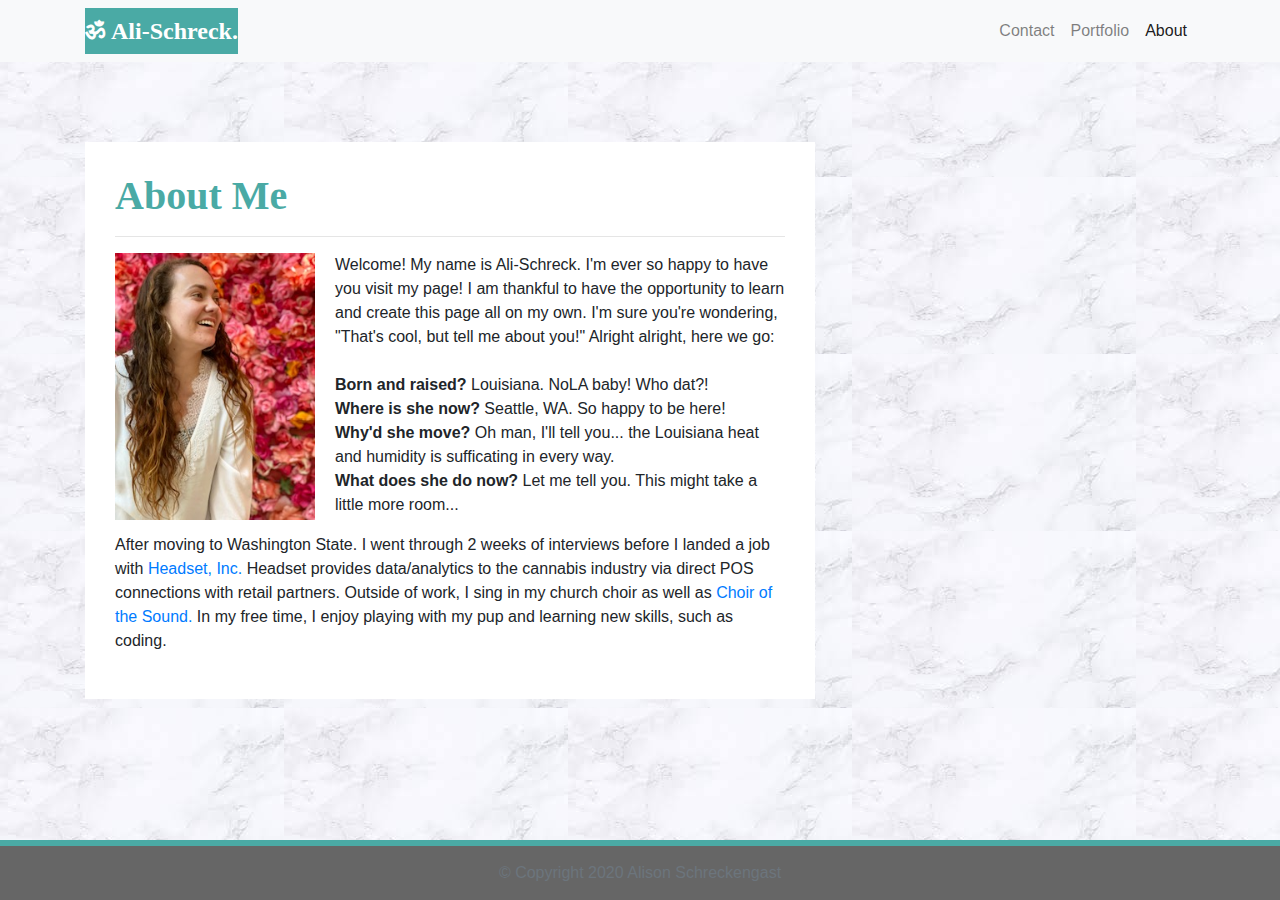
<file: index.html>
<!DOCTYPE html>
<html lang="en-us">

<head>

  <meta charset="UTF-8">
  <meta name="viewport" content="width=device-width, initial-scale=1.0">
  <meta http-equiv="X-UA-Compatible" content="ie=edge">

  <title>Bootstrap Basic Portfolio</title>

  <!-- Boostrap Stylesheet -->
  <link rel="stylesheet" href="https://maxcdn.bootstrapcdn.com/bootstrap/4.0.0/css/bootstrap.min.css">

  <!-- Our own CSS stylesheet -->
  <link rel="stylesheet" href="assets/css/style.css" media="screen">

</head>

<body>
  <nav class="navbar navbar-expand-lg navbar-light bg-light">
    <div class="container">
      <!-- Brand and toggle get grouped for better mobile display -->
      <a class="navbar-brand" href="index.html" id="logo"> ॐ Ali-Schreck.</a>
      <button class="navbar-toggler" type="button" data-toggle="collapse" data-target="#navbarTogglerDemo01"
        aria-controls="navbarTogglerDemo01" aria-expanded="false" aria-label="Toggle navigation">
        <span class="navbar-toggler-icon"></span>
      </button>
      <!-- Collect the nav links, forms, and other content for toggling -->
      <div class="collapse navbar-collapse" id="navbarTogglerDemo01">
        <ul class="navbar-nav ml-auto mt-2 mt-lg-0">
          <li class="nav-item">
            <a class="nav-link" href="contact.html">Contact</a>
          </li>
          <li class="nav-item">
            <a class="nav-link" href="portfolio.html">Portfolio</a>
          </li>
          <li class="nav-item active">
            <a class="nav-link" href="index.html">About</a>
          </li>
        </ul>
      </div>
      <!-- /.navbar-collapse -->
    </div>
    <!-- /.container -->
  </nav>
  <!-- End of navbar -->

  <!-- Start of container -->
  <main class="container">
    <section class="row">
      <div class="col-md-8">
        <article class="block">
          <h1 class="block-header">About Me</h1>
          <hr />
          <img src="assets/images/headshot.jpg" alt="Photo of Ali-Schreck. looking to the side and smiling with a background of flowers." id="about-image" />
          <p>Welcome! My name is Ali-Schreck. I'm ever so happy to have you visit my page! I am thankful to have the
            opportunity to learn and create this page all on my own. I'm sure you're wondering, "That's cool, but tell
            me about you!" Alright alright, here we go:
            <br><br> <b>Born and raised?</b> Louisiana. NoLA baby! Who dat?!
            <br> <b>Where is she now?</b> Seattle, WA. So happy to be here!
            <br> <b>Why'd she move?</b> Oh man, I'll tell you... the Louisiana heat and humidity is sufficating in every
            way.
            <br> <b>What does she do now?</b> Let me tell you. This might take a little more room...
          </p>
          <p>After moving to Washington State. I went through 2 weeks of interviews before I landed a job with
            <a href="https://www.headset.io"> Headset, Inc.</a> Headset provides data/analytics to the cannabis industry
            via direct POS connections with retail partners. Outside of work, I sing in my church choir as well as
            <a href="https://www.choirofthesound.org"> Choir of the Sound. </a> In my free time, I enjoy playing with my
            pup and learning new skills, such as coding.

          </p>
        </article>
      </div>
    </section>
  </main>
  <!-- End of container -->

  <!-- Start of footer -->
  <footer class="footer">
    <div class="two-toned-footer-color"></div>
    <p class="text-muted text-muted-footer text-center">
      &copy; Copyright 2020 Alison Schreckengast
    </p>
  </footer>
  <!-- End of footer -->

  <!-- jQuery CDN -->
  <script type="text/javascript" src="https://cdnjs.cloudflare.com/ajax/libs/jquery/3.2.1/jquery.min.js"></script>

  <!-- Bootstrap CDN -->
  <script src="https://maxcdn.bootstrapcdn.com/bootstrap/4.0.0/js/bootstrap.min.js"></script>
  </script>


</body>

</html>
</file>
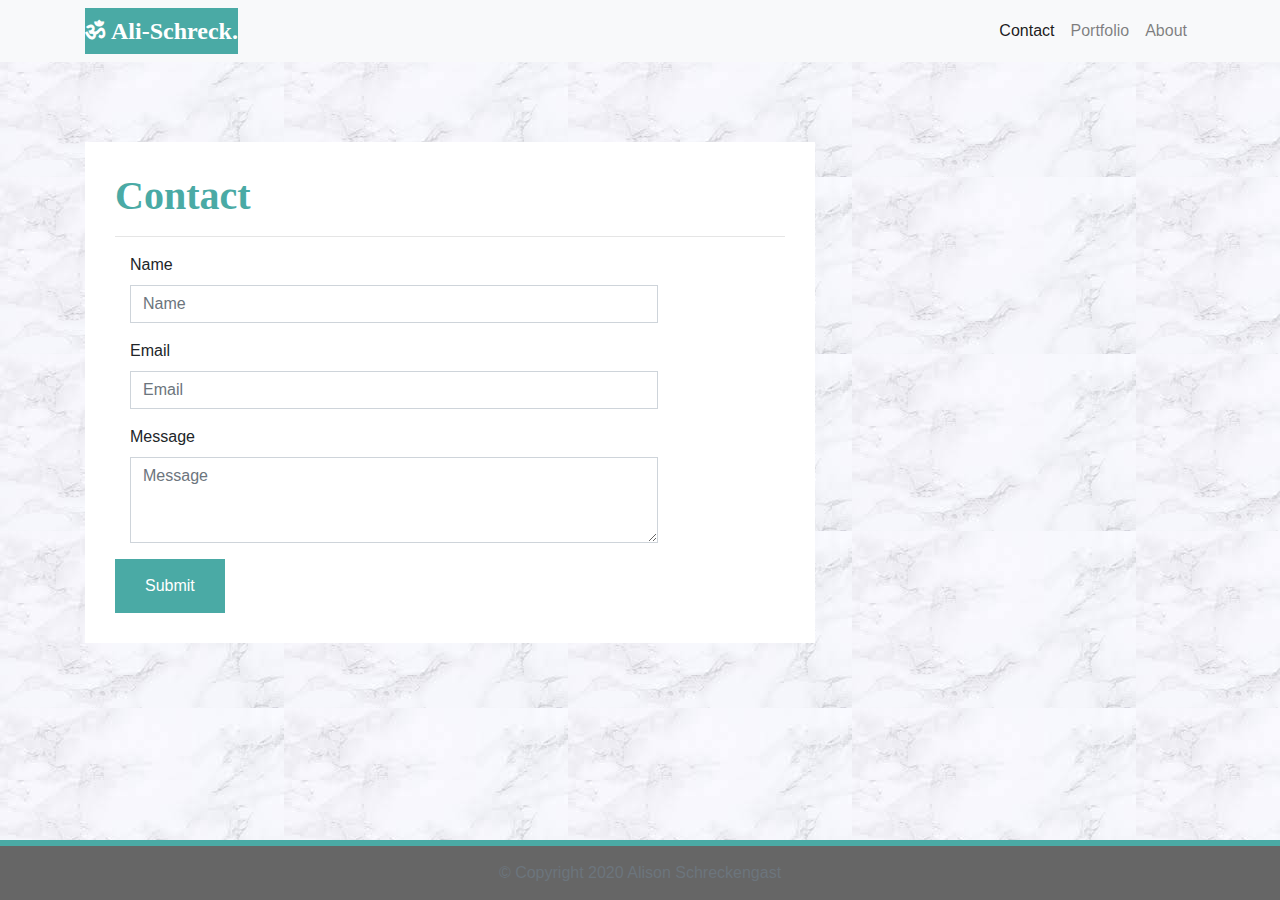
<file: contact.html>
<!DOCTYPE html>
<html lang="en-us">

<head>

  <meta charset="UTF-8">
  <meta name="viewport" content="width=device-width, initial-scale=1.0">
  <meta http-equiv="X-UA-Compatible" content="ie=edge">

  <title>Bootstrap Basic Portfolio</title>
  
  <!-- Boostrap Stylesheet -->
  <link rel="stylesheet" href="https://maxcdn.bootstrapcdn.com/bootstrap/4.0.0/css/bootstrap.min.css">

  <!-- Our own CSS stylesheet -->
  <link rel="stylesheet" href="assets/css/style.css" media="screen">

</head>

<body>

    <nav class="navbar navbar-expand-lg navbar-light bg-light">
        <div class="container">
          <!-- Brand and toggle get grouped for better mobile display -->
          <a class="navbar-brand" href="index.html" id="logo">ॐ Ali-Schreck.</a>
          <button class="navbar-toggler" type="button" data-toggle="collapse" data-target="#navbarTogglerDemo01"
            aria-controls="navbarTogglerDemo01" aria-expanded="false" aria-label="Toggle navigation">
            <span class="navbar-toggler-icon"></span>
          </button>
          <!-- Collect the nav links, forms, and other content for toggling -->
          <div class="collapse navbar-collapse" id="navbarTogglerDemo01">
            <ul class="navbar-nav ml-auto mt-2 mt-lg-0">
              <li class="nav-item">
                <a class="nav-link active" href="contact.html">Contact</a>
              </li>
              <li class="nav-item">
                <a class="nav-link" href="portfolio.html">Portfolio</a>
              </li>
              <li class="nav-item">
                <a class="nav-link" href="index.html">About</a>
              </li>
            </ul>
          </div>
          <!-- /.navbar-collapse -->
        </div>
        <!-- /.container -->
      </nav>
      <!-- End of navbar -->

  <!-- Start of container -->
  <main class="container">
    <section class="row">
      <div class="col-md-8">
        <form class="block form-horizontal">
          <h1 class="block-header">Contact</h1>
          <hr />
          <div class="form-group">
            <label for="name" class="col-sm-2 control-label">Name</label>
            <div class="col-sm-10">
              <input type="email" class="form-control" id="name" placeholder="Name">
            </div>
          </div>
          <div class="form-group">
            <label for="email" class="col-sm-2 control-label">Email</label>
            <div class="col-sm-10">
              <input type="password" class="form-control" id="email" placeholder="Email">
            </div>
          </div>
          <div class="form-group">
            <label class="col-sm-2 control-label" for="msg">Message</label>
            <div class="col-sm-10">
              <textarea id="msg" class="form-control" rows="3" placeholder="Message"></textarea>
            </div>
          </div>
          <button class="submit-btn">Submit</button>
        </form>
      </div>
    </section>
  </main>
  <!-- End of container -->

  <!-- Start of footer -->
  <footer class="footer">
    <div class="two-toned-footer-color"></div>
    <p class="text-muted text-muted-footer text-center">
      &copy; Copyright 2020 Alison Schreckengast
    </p>
  </footer>
  <!-- End of footer -->

  <!-- jQuery CDN -->
  <script type="text/javascript" src="https://cdnjs.cloudflare.com/ajax/libs/jquery/3.2.1/jquery.min.js"></script>

  <!-- Bootstrap CDN -->
  <script src="https://maxcdn.bootstrapcdn.com/bootstrap/4.0.0/js/bootstrap.min.js"></script></script>


</body>

</html>
</file>
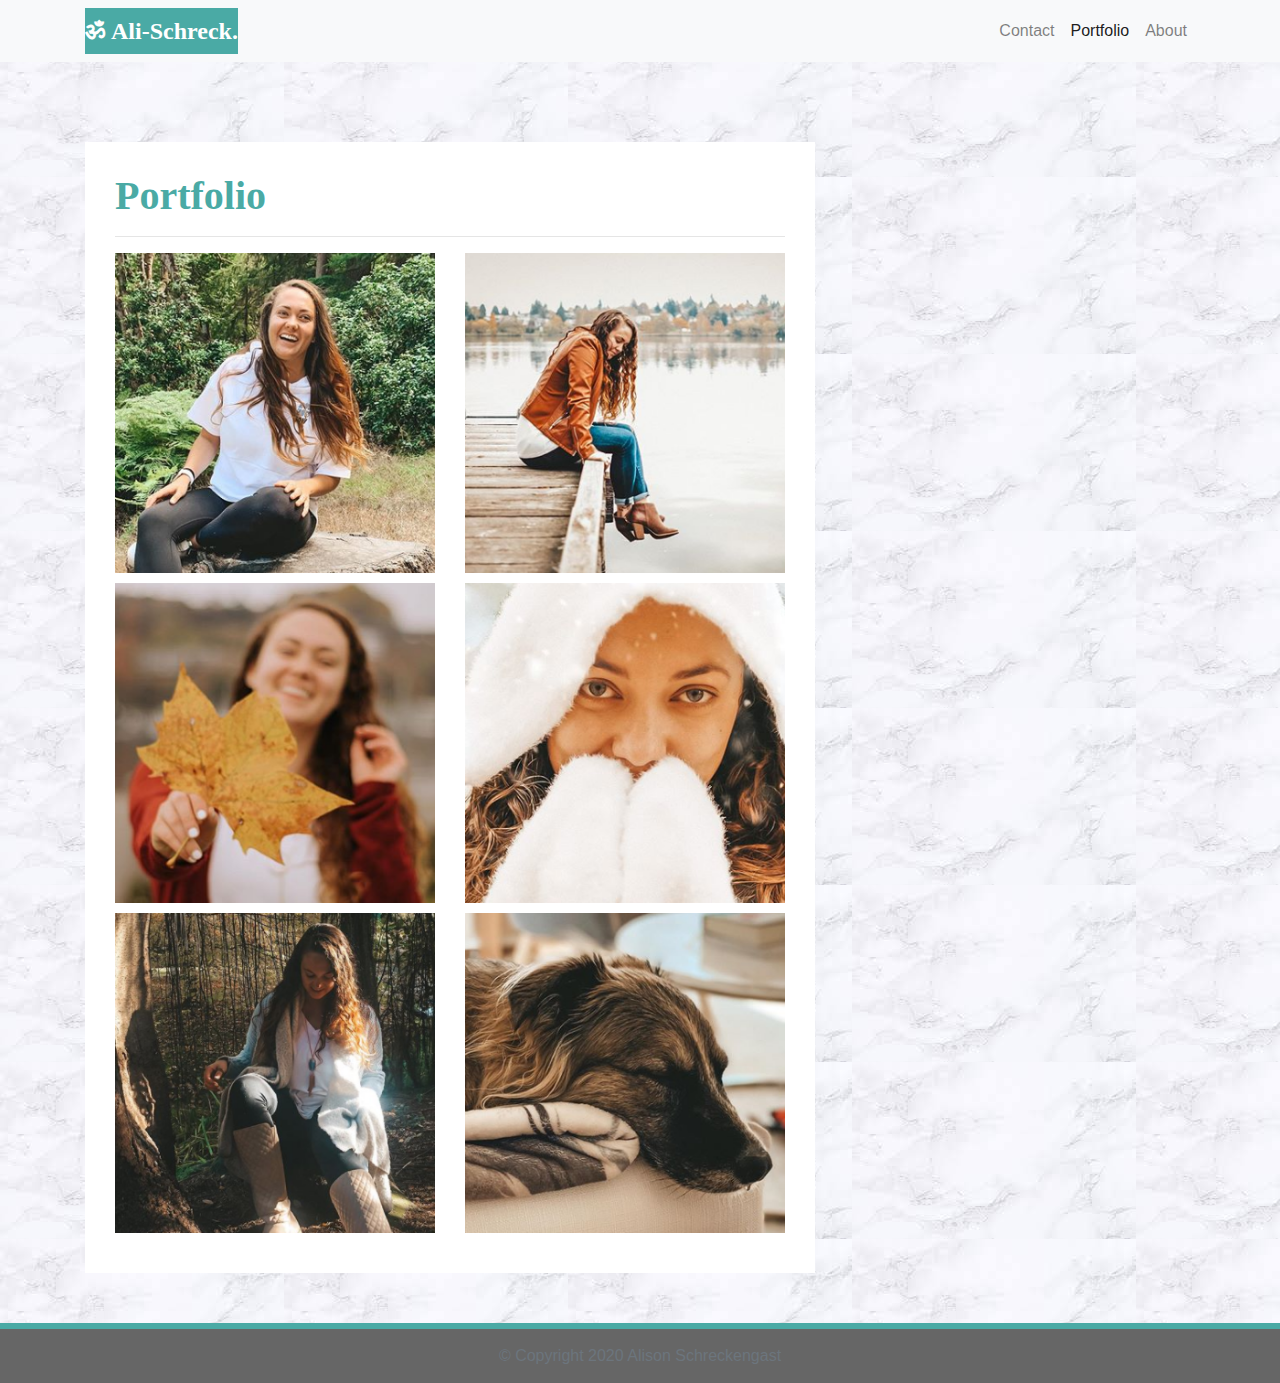
<file: portfolio.html>
<!DOCTYPE html>
<html lang="en-us">

<head>

  <meta charset="UTF-8">
  <meta name="viewport" content="width=device-width, initial-scale=1.0">
  <meta http-equiv="X-UA-Compatible" content="ie=edge">

  <title>Bootstrap Basic Portfolio</title>

  <!-- Boostrap Stylesheet -->
  <link rel="stylesheet" href="https://maxcdn.bootstrapcdn.com/bootstrap/4.0.0/css/bootstrap.min.css">
  <!-- Our own CSS stylesheet -->
  <link rel="stylesheet" href="assets/css/style.css" media="screen">

</head>

<body>
    <nav class="navbar navbar-expand-lg navbar-light bg-light">
        <div class="container">
          <!-- Brand and toggle get grouped for better mobile display -->
          <a class="navbar-brand" href="index.html" id="logo">ॐ Ali-Schreck.</a>
          <button class="navbar-toggler" type="button" data-toggle="collapse" data-target="#navbarTogglerDemo01"
            aria-controls="navbarTogglerDemo01" aria-expanded="false" aria-label="Toggle navigation">
            <span class="navbar-toggler-icon"></span>
          </button>
          <!-- Collect the nav links, forms, and other content for toggling -->
          <div class="collapse navbar-collapse" id="navbarTogglerDemo01">
            <ul class="navbar-nav ml-auto mt-2 mt-lg-0">
              <li class="nav-item">
                <a class="nav-link" href="contact.html">Contact</a>
              </li>
              <li class="nav-item active">
                <a class="nav-link" href="portfolio.html">Portfolio</a>
              </li>
              <li class="nav-item">
                <a class="nav-link" href="index.html">About</a>
              </li>
            </ul>
          </div>
          <!-- /.navbar-collapse -->
        </div>
        <!-- /.container -->
      </nav>
      <!-- End of navbar -->

  <!-- Start of container -->
  <div class="container">
    <main class="row">
      <div class="col-md-8">
        <article class="block">
          <h1 class="block-header">Portfolio</h1>
          <hr />
          <div class="row">
            <div class="col-lg-6">
              <img src="assets/images/insta1.png" style="width:100%" alt="Still photo of Ali-Schreck. is sitting on a rock laughing and smiling." id="about-image" /> 
            </div>
            <div class="col-lg-6">
              <img src="assets/images/insta2.png" style="width:100%" alt="Still photo of Ali-Schreck. sitting on a bridge by a lake, looking down." id="about-image" /> 
            </div>
          </div>
          <div class="row">
            <div class="col-lg-6">
              <img src="assets/images/insta3.png" style="width:100%" alt="Still photo of Ali-Schreck. holding a large fall leaf." id="about-image" /> 
            </div>
            <div class="col-lg-6">
              <img src="assets/images/insta4.png" style="width:100%" alt="Still photo of Ali-Schreck. dressed in white, smiling into her fists." id="about-image" /> 
            </div>
          </div>
          <div class="row">
            <div class="col-lg-6">
              <img src="assets/images/insta5.png" style="width:100%" alt="Still photo of Ali-Schreck. sitting next to a tree, dressed in warm clothing, looking down." id="about-image" /> 
            </div>
            <div class="col-lg-6">
              <img src="assets/images/insta7.png" style="width:100%" alt="Still photo of dog resting his head on the arm of a couch, sleeping." id="about-image" /> 
            </div>
          </div>
        </article>
      </div>
    </main>
  </div>
  <!-- End of container -->

  <!-- Start of footer -->
  <footer class="footer">
    <div class="two-toned-footer-color"></div>
    <p class="text-muted text-muted-footer text-center">
      &copy; Copyright 2020 Alison Schreckengast
    </p>
  </footer>
  <!-- End of footer -->

  <!-- jQuery CDN -->
  <script type="text/javascript" src="https://cdnjs.cloudflare.com/ajax/libs/jquery/3.2.1/jquery.min.js"></script>

  <!-- Bootstrap CDN -->
  <script src="https://maxcdn.bootstrapcdn.com/bootstrap/4.0.0/js/bootstrap.min.js"></script></script>


</body>

</html>
</file>
<file: assets/css/style.css>
/* --- STYLES FOR ALL PAGES --- */
body {
    /* Typography */
    font-family: Arial, "Helvetica Neue", Helvetica, sans-serif;
  
    /* Background Visual */
    background-image: url("[data-uri]");
  }
  
  html {
    /* Positioning */
    position: relative;
  
    /* Box-model */
    min-height: 100%;
  }
  
  /* adding space for fixed nav */
  main {
    margin: 80px 0;
  }
  
  /* style for use of all white main boxes */
  .block {
    background-color: #fff;
  
    padding: 30px;
    margin-bottom: 30px;
  }
  
  .block-header {
    /* Typography */
    color: #4aaaa5;
    font-family: Georgia, Times, "Times New Roman", serif;
    font-weight: bold;
  }

  
  /* NAV START */
  #logo {
    font-family: Georgia, Times, "Times New Roman", serif;
  
    /* Typography */
    font-size: 24px;
    font-weight: bold;
    color: #fff;
  
    /* Visual */
    background: #4aaaa5;
  }
  
  /* override bootstrap hover color and border */
  .navbar-default .navbar-nav > li > a:hover {
    color: #4aaaa5;
  }
  
  .navbar {
    background: white;
    border: none;
  }
  
  /* media query for nav background color change */
  @media only screen and (max-width: 767px) {
    .navbar-header {
      background-color: #4aaaa5;
    }
  }
  /* END NAV */
  
  
  /* CONNECT W/ ME CSS */
  .connect-header {
    /* Typography */
    font-size: 25px;
  }
  
  .connect-photo {
    /* Box-model */
    width: 55px;
    height: 55px;
  }
  
  #images {
    /* Box-model */
    padding-top: 15px;
  
    /* Typography */
    text-align: center;
  }
  /* END CONNECT W/ ME */
  
  
  /* BEGIN FOOTER */
  .footer {
    /* Positioning */
    position: absolute;
    bottom: 0;
  
    /* Box-model */
    width: 100%;
    height: 60px;
  
    /* Visual */
    background-color: #666;
  }
  
  .text-muted-footer {
    /* Box-model */
    margin-top: 15px;
  
    /* Typography */
    color: #fff;
  }
  
  .two-toned-footer-color {
    /* Box-model */
    height: 6px;
    padding-top: 3px;
  
    /* Visual */
    background-color: #4aaaa5;
  }
  /* END FOOTER */
  /* --- END STYLES FOR ALL PAGES --- */
  
  /* --- PAGE-SPECIFIC STYLES --- */
  /* ABOUT-ME PAGE */
  .about-me-header {
    /* Positioning */
    margin-bottom: 33px;
    font-family: Georgia, Times, "Times New Roman", serif;
  
    /* Typography */
    font-size: 32px;
    font-weight: bold;
    color: #4aaaa5;
  }
  
  #about-image {
    /* Positioning */
    float: left;
  
    /* Box-model */
    width: 200px;
    margin: 0 20px 10px 0;
  }
  /* END ABOUT-ME PAGE */
  
  /* CONTACT FORM PAGE  */
  .form-control {
    border-radius: 0;
    min-width: 100%;
    max-width: 100%;
  }
  
  .submit-btn {
    /* Box-model */
    padding: 15px 30px;
    font-size: 16px;
    font-weight: lighter;
  
    /* Typography */
    color: #fff;
  
    /* Visual */
    background-color: #4aaaa5;
    border: 0;
  }
  
  .submit-btn:hover {
    opacity: .7;
  }
  
  /* END CONTACT FORM PAGE */
</file>
